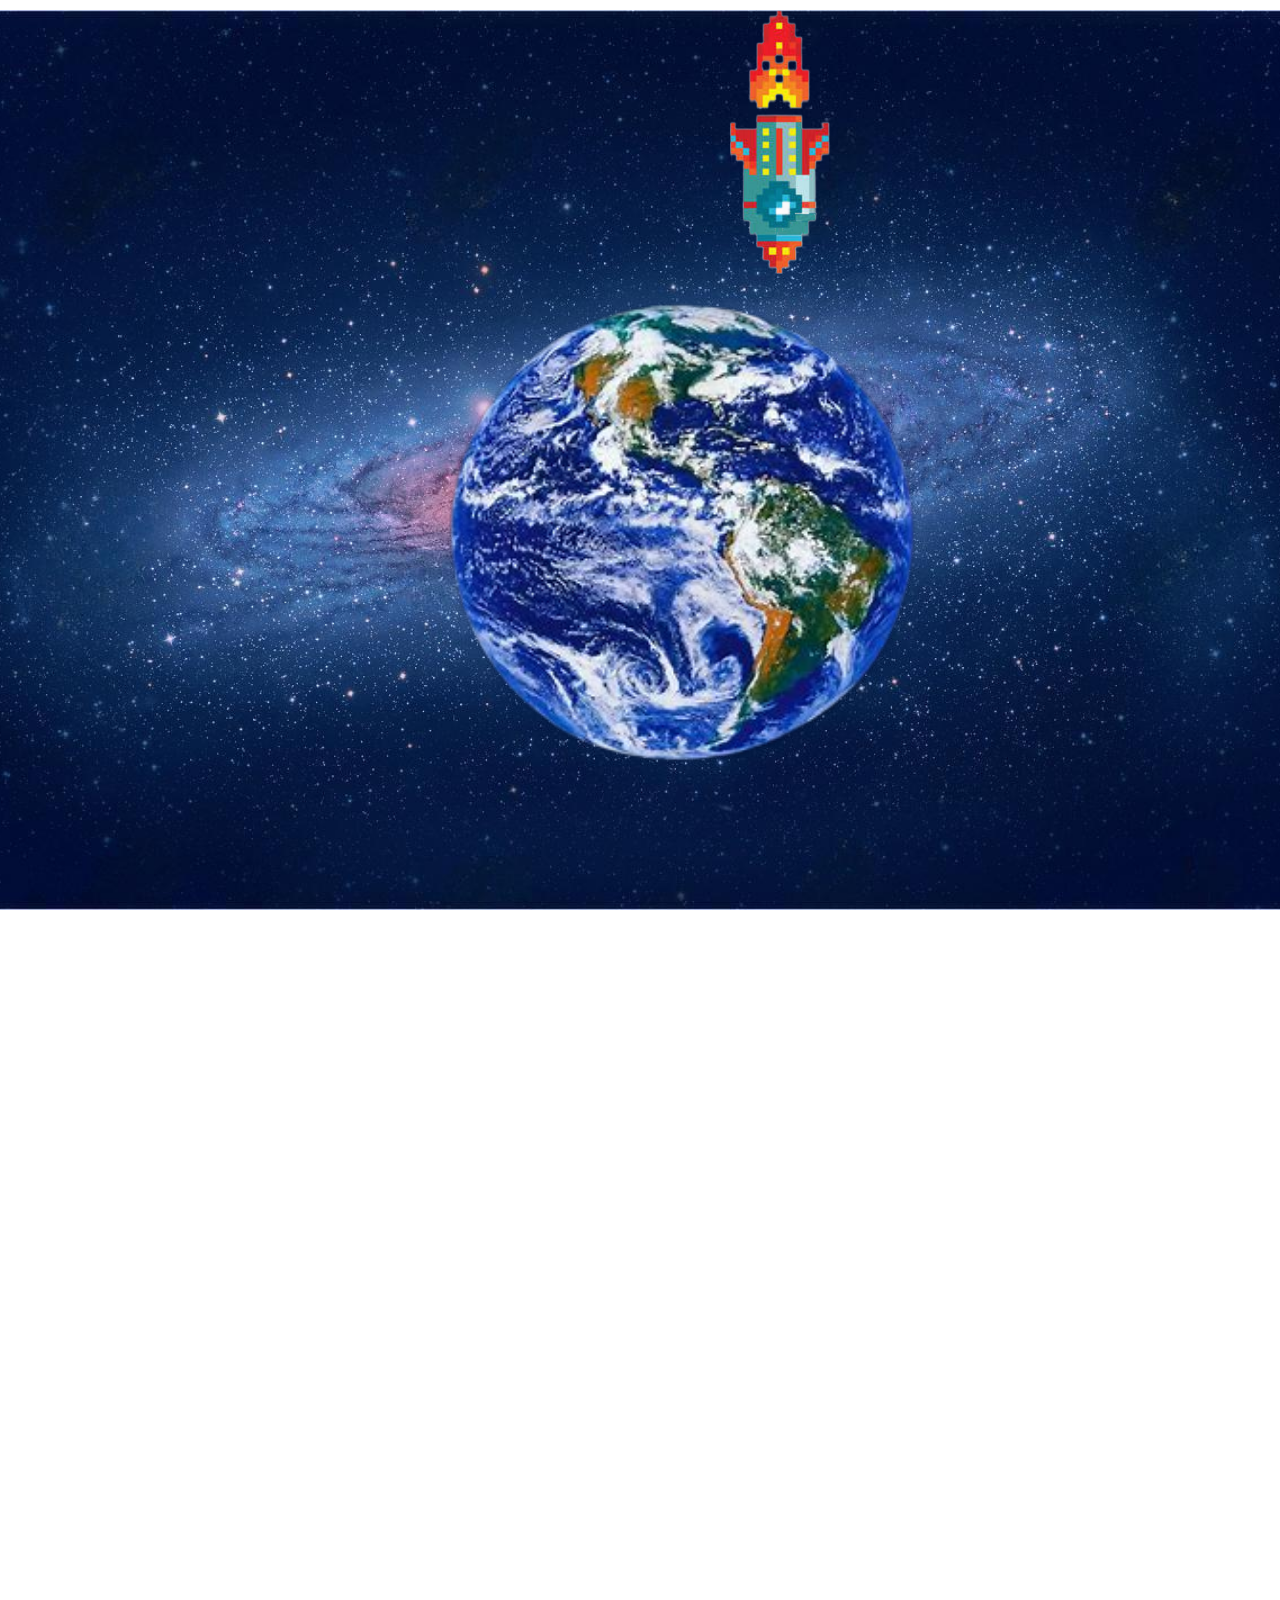
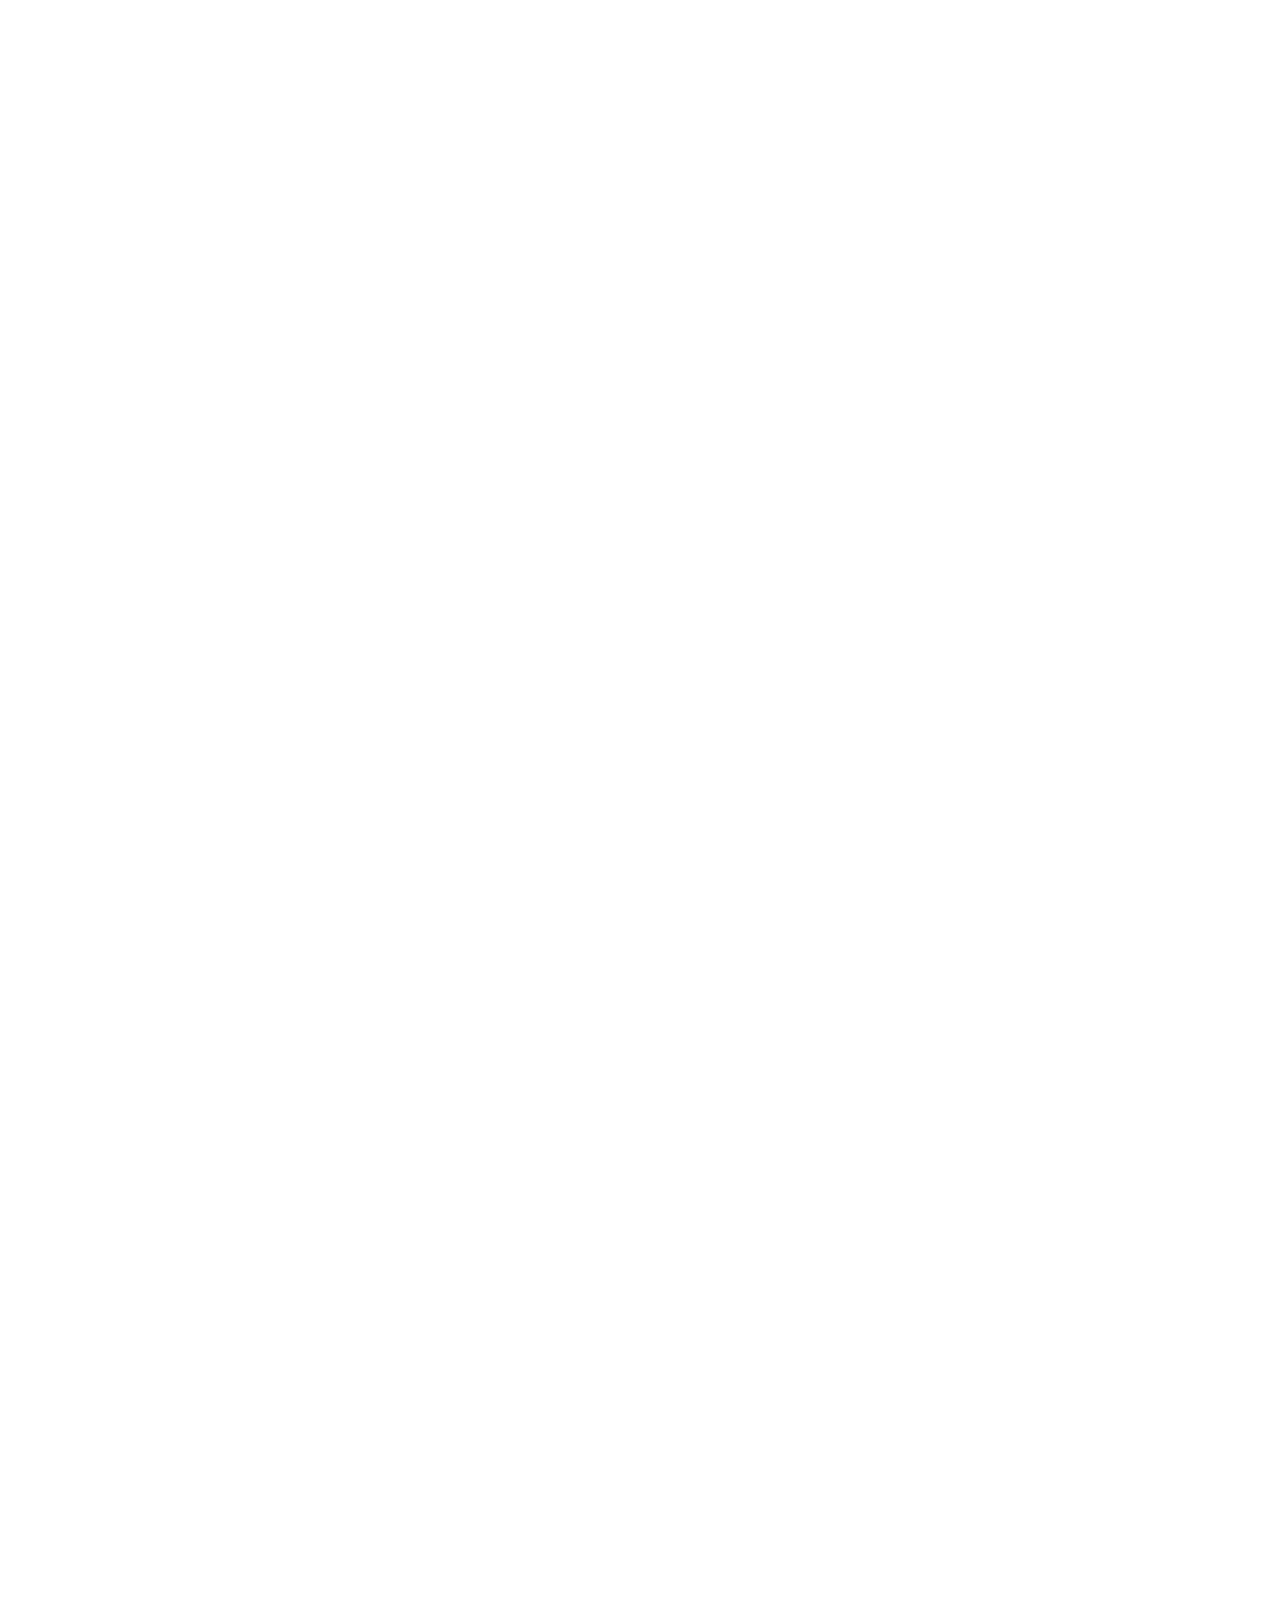
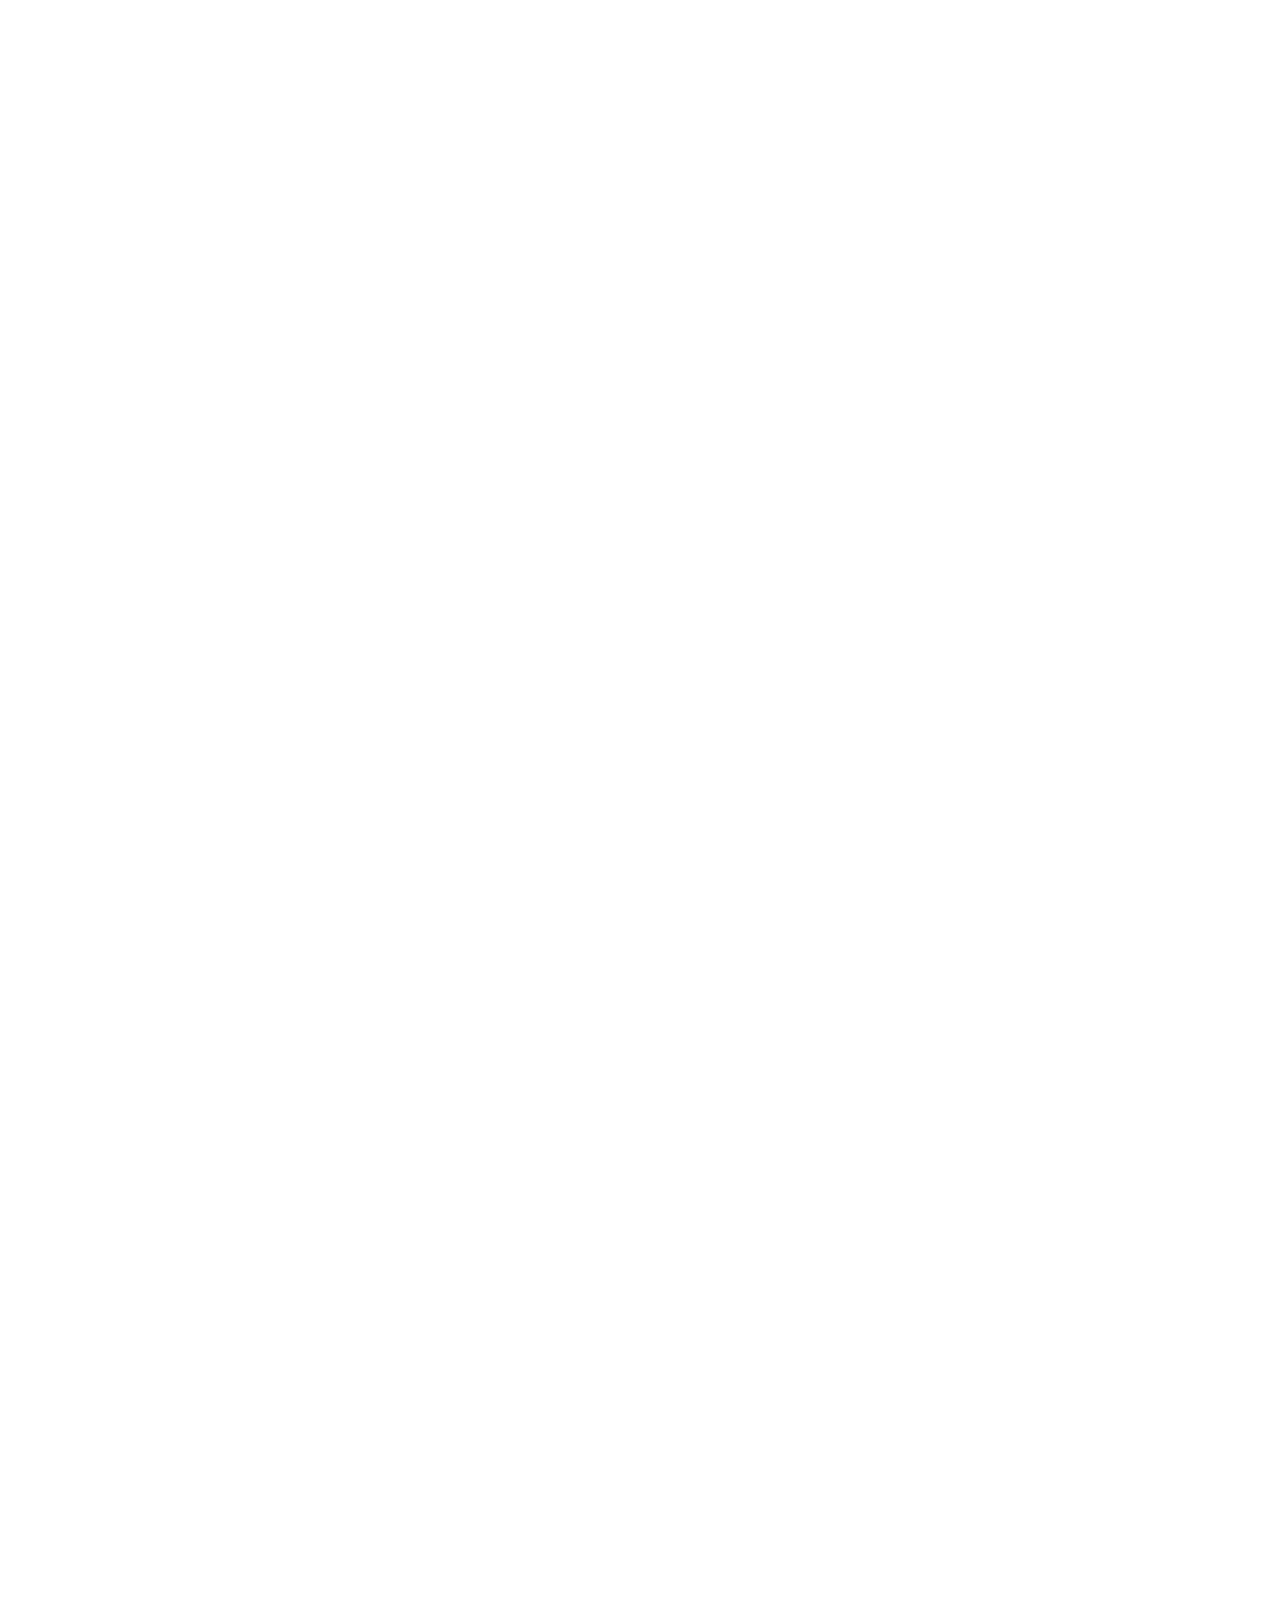
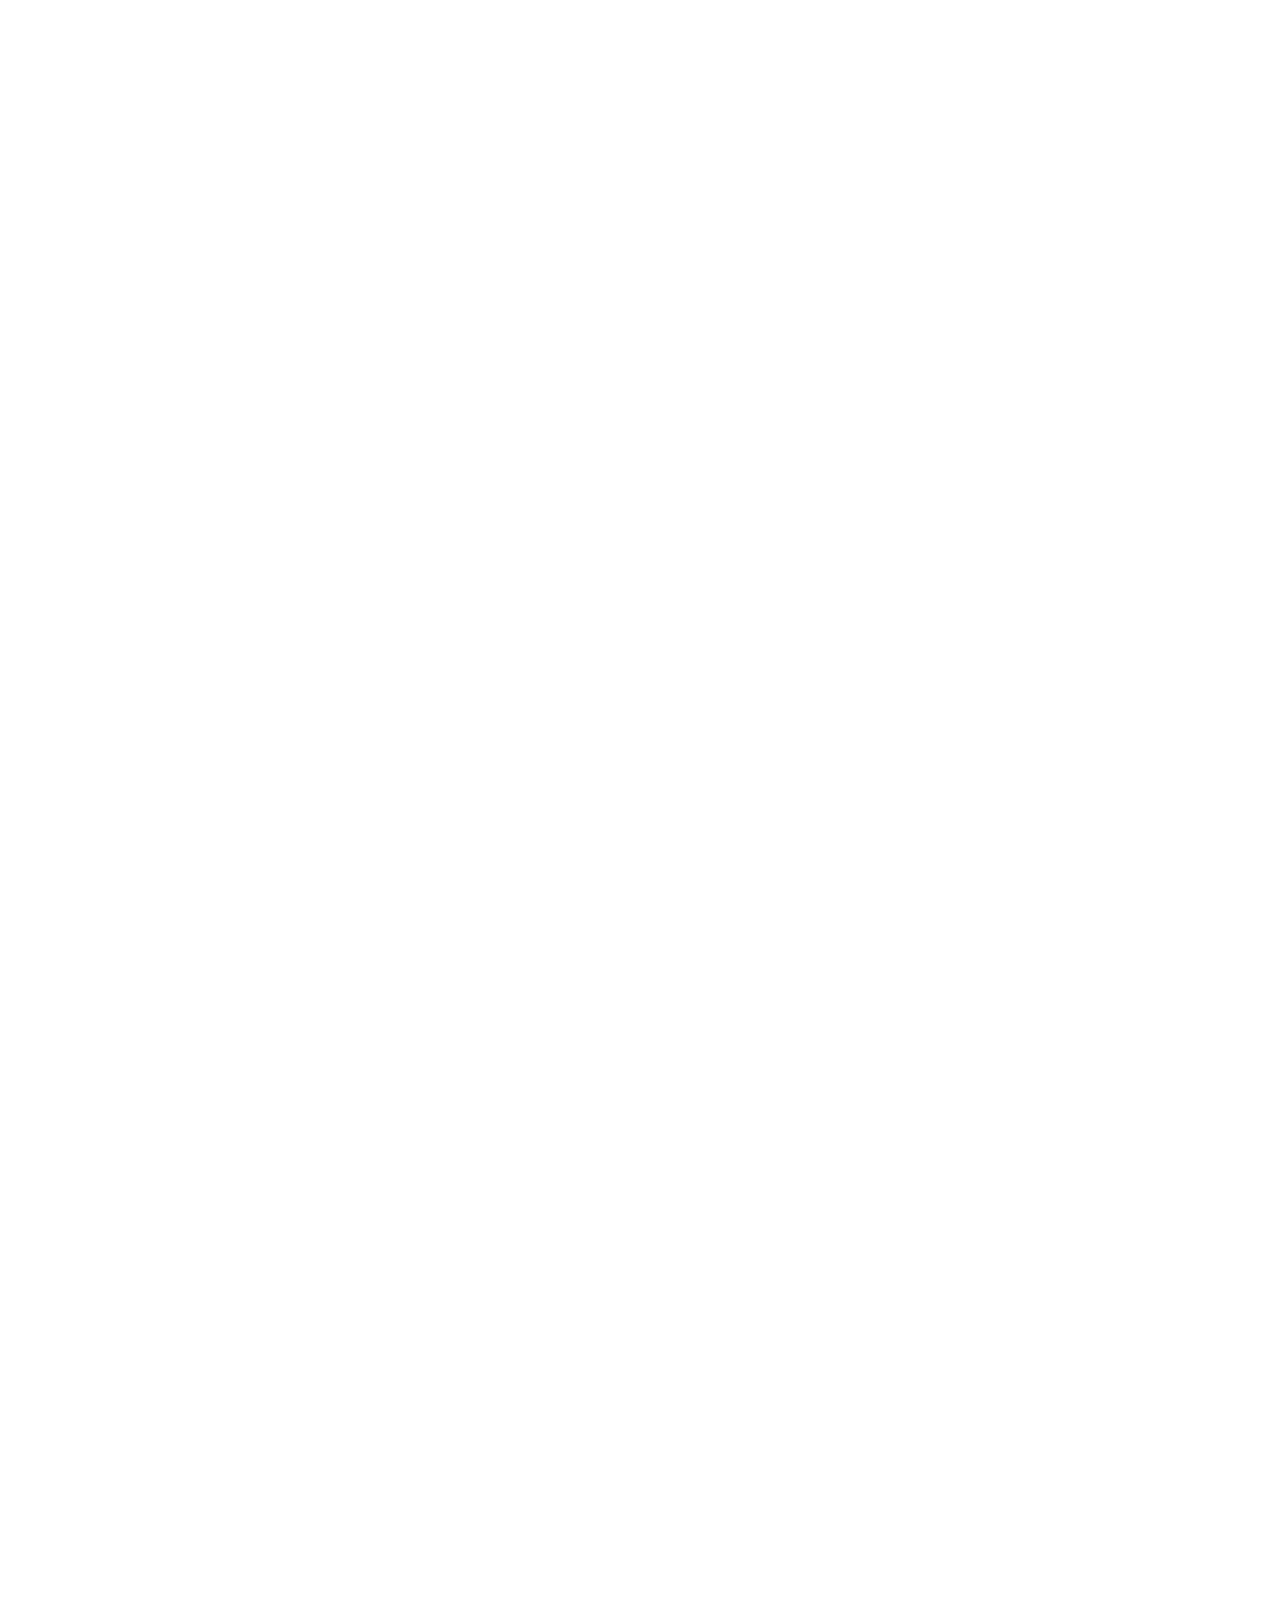
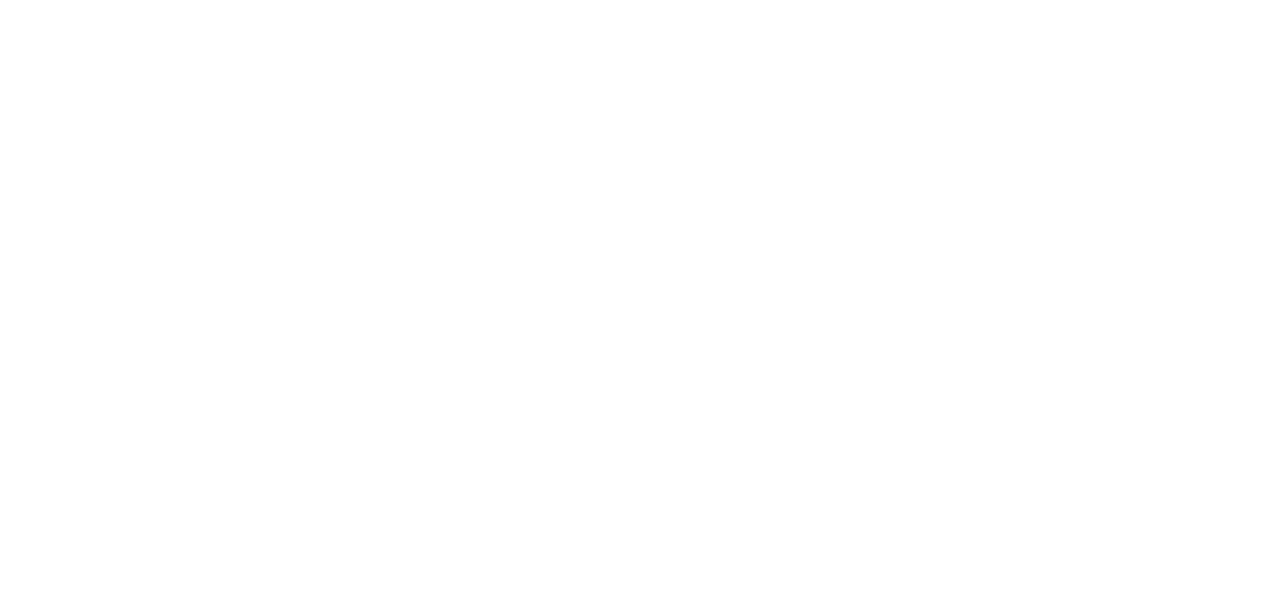
<file: MySelf.html>
<!DOCTYPE html>
<html lang="en">

<head>

    <meta charset="UTF-8">
    <meta http-equiv="X-UA-Compatible" content="IE=edge">
    <meta name="viewport" content="width=device-width, initial-scale=1.0">
    <title>个人表达</title>
    <link rel="stylesheet" href="./MySelf.css">
    <link rel="stylesheet" href="./fonts/ZCOOLKuaiLe-Regular.ttf">

     <link rel="stylesheet" href="https://cdn.jsdelivr.net/npm/aos@3.0.0-beta.6/dist/aos.css">
    <script src="https://cdn.jsdelivr.net/npm/aos@3.0.0-beta.6/dist/aos.js"></script>
    <script src="https://cdnjs.cloudflare.com/ajax/libs/jquery/3.6.0/jquery.min.js"></script>
</head>

<body>
    <p id="typed1"></p>
    <div class="pic middle-block floating-image" data-aos="fade-right " data-aos-anchor-placement="center-bottom"><img src="./earth.png"
            alt=""></div>
            <p id="typed2"></p>
    <div class="pic middle-block floating-image" data-aos="fade-right " data-aos-anchor-placement="center-bottom"><img src="./moon.png"
            alt=""></div>
            <p id="typed3"></p>
    <div class="pic middle-block floating-image" data-aos="fade-right " data-aos-anchor-placement="center-bottom"><img src="./huoxing.png"
            alt=""></div>
            <p id="typed4"></p>
    <div class="pic middle-block floating-image" data-aos="fade-right " data-aos-anchor-placement="center-bottom"><img src="./muxing.png"
            alt=""></div>
            <p id="typed5"></p>
    <div class="pic middle-block floating-image" data-aos="fade-right " data-aos-anchor-placement="center-bottom"><img src="./tuxing.png"
            alt=""></div>
            <p id="typed6"></p>
    <div class="pic middle-block floating-image" data-aos="fade-right " data-aos-anchor-placement="center-bottom"><img src="./twx.png"
            alt=""></div>
            <p id="typed7"></p>
    <div class="pic middle-block floating-image" data-aos="fade-right " data-aos-anchor-placement="center-bottom"><img src="./hwx.png"
            alt=""></div>

    <!-- <div class="pic"><div class="left-block" data-aos="fade-right " data-aos-anchor-placement="top-center"><img src="./cd.jpg" alt=""></div> </div>
      <div class="background"><img src="./xk.jpg" alt=""></div> -->
    <div class="background"><img src="./xk2.jpg" alt=""></div>
    <div id="hj"> <img class="Move" id="myImage" src="hj1.png" alt="图片">
    </div>
    <br><br><br><br><br><br><br><br><br><br><br><br><br><br><br><br><br><br><br><br><br><br><br><br><br><br><br><br><br><br><br><br><br><br><br><br><br><br><br><br><br><br><br><br><br><br><br><br><br><br><br><br><br><br><br><br><br><br><br><br><br><br>
    <div class="floating-image" data-aos="fade-right " data-aos-anchor-placement="center-bottom"><p style="text-align: center;">星辰大海</p></div>

    <script>

        AOS.init({
            duration: 800,
            easing: 'ease-in-out',
            delay: 100,
            offset: -200
        });

        let images = ["hj1.png", "hj2.png", "hj3.png"];
        let currentImageIndex = 0;

        function startAutoSwitch() {


            setInterval(() => {
                currentImageIndex = (currentImageIndex + 1) % images.length;
                document.getElementById("myImage").src = images[currentImageIndex];

            }, 190);
            setInterval(() => {
                var myImage = $("#myImage"); // 获取图片元素
                var offset = myImage.offset(); // 获取图片元素相对文档的坐标

                // 设置文档的滚动位置
                window.scrollTo({
                    top: offset.top,
                    left: offset.left,
                    behavior: "smooth"
                });
            }, 100);

        }

        // 页面加载完成后，开始自动切换

        window.onload = () => {

            startAutoSwitch();
            let image = document.getElementById("myImage");
            let x = 730;
            let y = 10;
            image.style.left = x + "px";
            image.style.top = y + "px";
            window.addEventListener("keydown", function (event) {
                switch (event.key) {
                    case "w":
                        y -= 7;
                        break;
                    case "s":
                        y += 7;
                        break;
                    case "a":
                        x -= 7;
                        break;
                    case "d":
                        x += 7;
                        break;
                }
                image.style.left = x + "px";
                image.style.top = y + "px";

                requestAnimationFrame(() => {
                    image.style.left = x + "px";
                    image.style.top = y + "px";
                });
            });
        }




    </script>
</body>

</html>
</file>
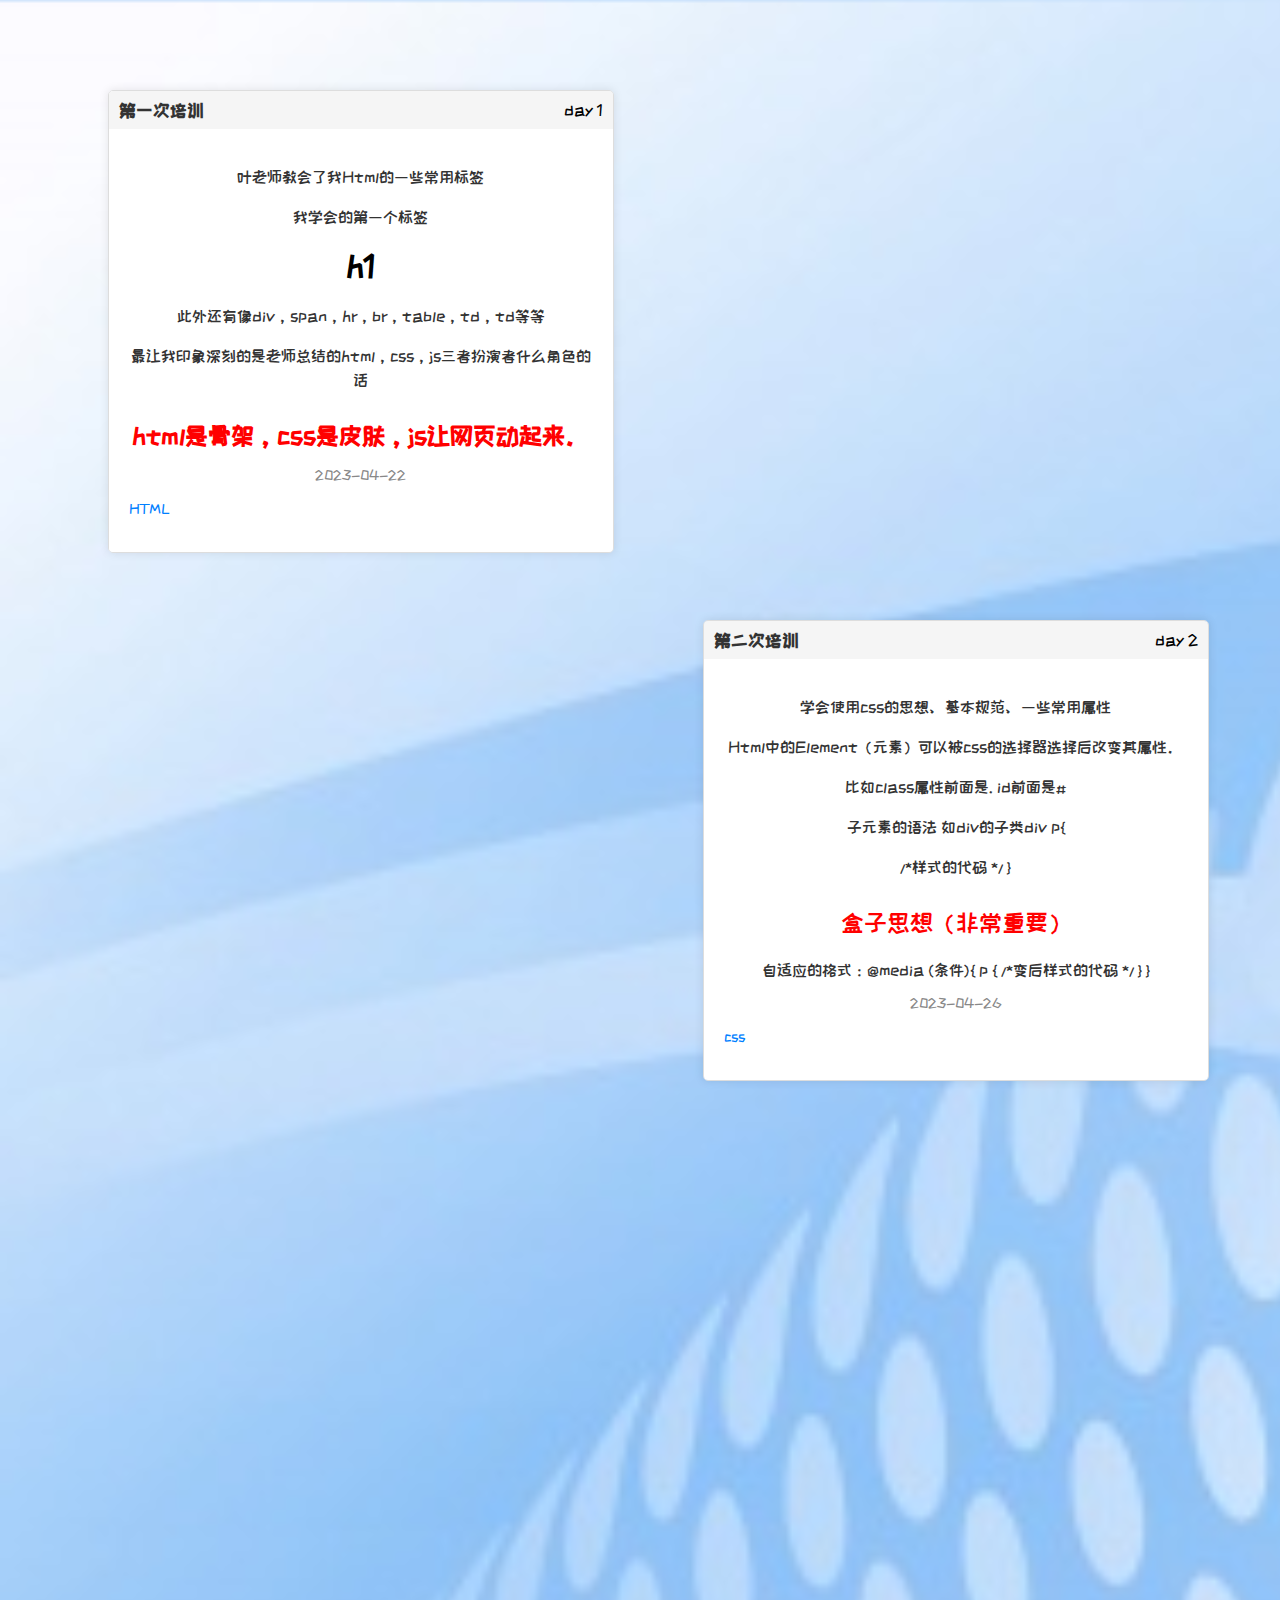
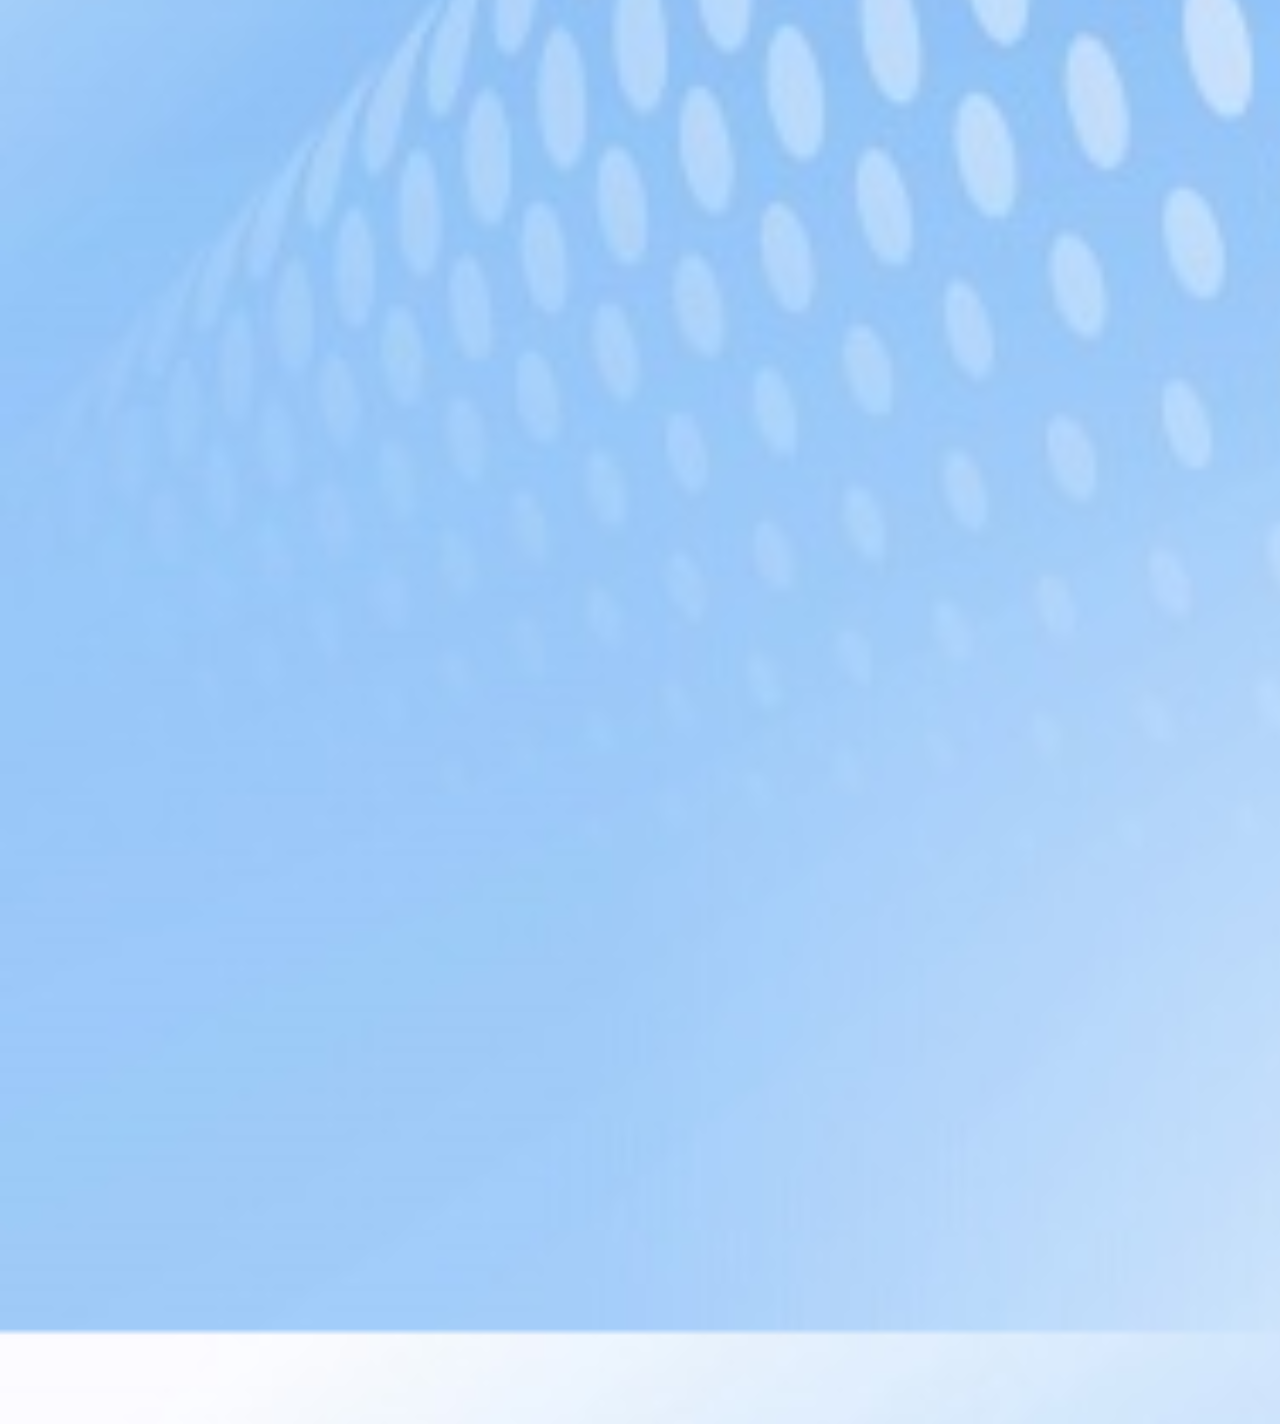
<file: StudyNote.html>
<!DOCTYPE html>
<html lang="en">

<head>
  <meta charset="UTF-8">
  <meta http-equiv="X-UA-Compatible" content="IE=edge">
  <meta name="viewport" content="width=device-width, initial-scale=1.0">
  <title>学习笔记</title>
  <link rel="stylesheet" href="./Note.css">
  <link rel="stylesheet" href="./fonts/ZCOOLKuaiLe-Regular.ttf">
  <link rel="stylesheet" href="https://cdn.jsdelivr.net/npm/aos@3.0.0-beta.6/dist/aos.css">
  <script src="https://cdn.jsdelivr.net/npm/aos@3.0.0-beta.6/dist/aos.js"></script>
  <style>
    img{
      height: 30px;
      width: auto;
    }
  </style>
</head>

<body >
  <div class="show" data-aos="fade-up">
    <div class="card">
      <div class="card-header">
        <h3 class="card-title">第一次培训</h3>
        <span>day 1</span>
      </div>
      <div class="card-body">
        <p class="card-text">叶老师教会了我Html的一些常用标签</p>
        <p class="card-text">我学会的第一个标签
        <h1>h1</h1>
        </p>
        <p class="card-text">此外还有像div，span，hr，br，table，td，td等等</p>
        <p class="card-text">最让我印象深刻的是老师总结的html，css，js三者扮演者什么角色的话</p>
        <p class="card-text important"><strong >html是骨架，css是皮肤，js让网页动起来。</strong> </p>
        <p class="card-date">2023-04-22</p>
        <ul class="card-tags">

          <li class="card-tag">HTML</li>

        </ul>
      </div>
    </div>
  </div>
  <br><br><br><br><br><br><br><br><br><br><br><br><br><br><br>
  <div  class="show right" data-aos="fade-up">
    <div class="card">
      <div class="card-header">
        <h3 class="card-title">第二次培训</h3>
        <span>day 2</span>
      </div>
      <div class="card-body">
        <p class="card-text">学会使用css的思想、基本规范、一些常用属性</p>
        <p class="card-text">Html中的Element（元素）可以被css的选择器选择后改变其属性。 </p>
        <p class="card-text">比如class属性前面是. id前面是#</p>
        <p class="card-text">子元素的语法 如div的子类div p{</p>
        <p class="card-text"> 
          /*样式的代码   */
        }</p>
        <p class="card-text important">盒子思想（非常重要）</p>
        <p class="card-text">自适应的格式：@media (条件){
          p {
          /*变后样式的代码 */
          }
        }</p>
        <p class="card-date">2023-04-26</p>
        <ul class="card-tags">

          <li class="card-tag">css</li>

        </ul>
      </div>
    </div>
  </div>
  <br><br><br><br><br><br><br><br><br><br>
  <div class="show" data-aos="fade-up">
    <div class="card">
      <div class="card-header">
        <h3 class="card-title">第三次培训</h3>
        <span>day 3</span>
      </div>
      <div class="card-body">
        <p class="card-text">通过叶老师当时的逐个拆解，对css有了更深刻的理解</p>
        <p class="card-text important">flexbox布局</p>
        <p class="card-text">item order(决定元素顺序)</p>
        <p class="card-text">flex-grow（如果有剩余空间，各子元素之间将会按照该属性的比值分配空间）</p>
        <p class="card-text">flex-shrink（空间不够的时候按比例收缩，0则不收缩）</p>
        <p class="card-text">algin-items(设置全部子元素的对其方式)</p>
        <p class="card-text">align-self（如果子元素想要有自己的对其方式，就用这个，优先级更高）</p>
        <p class="card-text">Bootstrap让网页制作变得更加方便</p>

        <p class="card-date">2023-04-26</p>
        <ul class="card-tags">

          <li class="card-tag">css,Bootstrap</li>

        </ul>
      </div>
    </div>
  </div>

  <br><br><br><br><br><br><br><br><br><br>
  
  <div class="show right" data-aos="fade-up">
    <div class="card">
      <div class="card-header">
        <h3 class="card-title">第四次培训</h3>
        <span>day 2</span>
      </div>
      <div class="card-body">
        <p class="card-text">正式接触javaScript</p>
        
        <p class="card-text">Bom对象：浏览器本身就提供的功能  Dom对象：可获取其中节点并改变</p>
        <p class="card-text">选择器： $(.class 或者 #id 或者 标签名) 选择器是可以混用的</p>
        <p class="card-text">attr()和prop()的区别：</p> 
				<p class="card-text">1. 如果是固有属性，attr()和prop()方法均可操作</p> 	
				<p class="card-text">2. 如果是自定义属性，attr()可操作，prop()不可操作</p>	
				<p class="card-text">3. 如果是返回值是boolean类型的属性</p>	
				<p class="card-text">若设置了属性，attr()返回具体的值，prop()返回true；</p>		
				<p class="card-text">若未设置属性，attr()返回undefined，prop()返回false；</p>	
        <p class="card-text important">对事件的理解很重要，发生的任何事情都可以成为事件</p>
        <p class="card-text important " style="color:rgb(30, 30, 209) ;">将自己的网页上传到公网</p>
        <p class="card-date">2023-04-26</p>
        <ul class="card-tags">
          <li class="card-tag">js，Pages.GitHub</li>

        </ul>
      </div>
    </div>
  </div>

  <br><br><br><br><br><br><br><br><br><br><br><br><br><br><br><br><br><br>
  <div  class="show" data-aos="fade-up">
    <div class="card">
      <div class="card-header">
        <h3 class="card-title">第五次培训</h3>
        <span>day 5</span>
      </div>
      <div class="card-body">
        <p class="card-text">更高级的css动画：animation</p>
        <p class="card-text important">格式@keyframes 动画名字{/*动画代码*/}</p>
        <p class="card-text">动画代码可以是from{}to{}也可以是0%{}25%{}50%{}100%{}这种格式。 </p>
        <p class="card-text">ajax:前端与后端数据交互的桥梁。</p>
        <p class="card-text">目前大多数公司使用的是json格式的数据文件</p>
        <p class="card-text">scss,sass让css编辑更快捷方便</p>
        <p class="card-text">更多前端的开源资源AOS,Ant Design</p>

        <p class="card-date">2023-04-26</p>
        <ul class="card-tags">

          <li class="card-tag">css,ajax,其他资源</li>
          
          
        </ul>
      </div>
    </div>
  </div>
  <br><br><br><br><br><br><br><br><br><br><br><br><br><br><br><br><br><br><br><br><br>
  <div  style="margin-left: 70%;" class="show" data-aos="fade-up">
    <a href="./MySelf.html"><img src="./hj1.png" alt="">前往下一站</a>
  </div>
  
  <!-- HTML代码 -->

  <script>
    window.onload = function(){
      window.scrollTo({
        top:-20,
        behavior:"smooth"
      });
    };

    AOS.init({
      duration: 800,
      easing: 'ease-in-out',
      delay: 100
    });
  </script>
</body>

</html>
</file>
<file: MySelf.css>
body {
    overflow-y: auto;
    /* 添加纵向滚动条 */

}

/* 为整个滚动条添加样式 */
::-webkit-scrollbar {
    width: 10px;
    /* 宽度 */
    height: 10px;
    /* 高度 */
}

/* 为轨道添加样式 */
::-webkit-scrollbar-track {
    background-color: #f5f5f5;
    /* 轨道背景色 */
}

/* 为滑块添加样式 */
::-webkit-scrollbar-thumb {
    background-color: #999;
    /* 滑块颜色 */
    border-radius: 5px;
    /* 圆角 */
}
.floating-image {
    
    animation: float 3s ease-in-out infinite;
    
    width: 240px;
    height: 270px;
   
}

@keyframes float {

    
    0% {
        transform: translatey(0px);
    }

    50% {
        transform: translatey(-20px);
    }

    100% {
        transform: translatey(0px);
    }
}
/* 当被鼠标hover时滑块的样式 */
::-webkit-scrollbar-thumb:hover {
    background-color: #555;
    /* 滑块hover时的颜色 */
}

.background {
    position: fixed;
    /* 固定定位 */
    top: 0;
    left: 0;
    width: 100%;
    height: 100%;
    z-index: -1;
    /* 将其放置在内容下面，避免覆盖内容 */
}

.background img {
    width: 100%;
    height: 100%;
    object-fit: cover;
    /* 让图片铺满容器 */
}

img+.bj {
    position: absolute;
    width: 100%;
    height: 100%;


}

p{
    color: #f5f5f5;
    font-size: 50px;
    text-align: center;
    margin-left: 45%;
    text-shadow: 0 0 10px #000;
}

.pic {
    display: flex;
    width: 100%;
    height: 100%;
}

span{
    color: #f5f5f5;
    font-size: large;
}

.pic  img{
    border-radius: 14px;
    height: 500px;
    width: auto;
}

img {
    max-width: 100%;
    height: auto;
    
}

#imageWrapper {
    position: relative;
}

#myImage {
    position: absolute;
    transition: left 0.2s linear, top 0.2s linear;
}


.left-block {
    float: left;
    margin-left: 10%;

    
}

.right-block {
    
    
   

}

.middle-block {
    float: middle;
   margin-left: 32%;
   margin-top: 20%;
    width: 40%;
    height: 40%;


    padding: 20px;
}
</file>
<file: Note.css>
.show{
    
   
    height: 200px;
    width: 40%;
    text-align: center;
    margin-left: 100px;
    margin-top: 90px;
}

body{
    background-image: url(./JPG.jpg);
    background-size: cover;
    font-family: 'ZCOOLKuaiLe', sans-serif;
}

@font-face {
  font-family: 'ZCOOLKuaiLe';
  src: url('./fonts/ZCOOLKuaiLe-Regular.ttf');
  font-weight: normal;
  font-style: normal;
}

.card {
    border: 1px solid #ddd;
    border-radius: 5px;
    box-shadow: 0 0 10px rgba(0, 0, 0, 0.1);
    margin-bottom: 20px;
    overflow: hidden;
  }
  
  .card-header {
    display: flex;
    align-items: center;
    justify-content: space-between;
    padding: 10px;
    background-color: #f5f5f5;
  }
  
  .card-title {
    margin: 0;
    font-size: 18px;
    color: #333;
  }
  
  .card-title:hover {
    color: #0080ff;
  }
  
  .card-header img {
    max-height: 50px;
    margin-left: 10px;
  }
  
  .card-body {
    padding: 20px;
    background-color: #fff;
  }
  
  .card-text {
    margin-bottom: 10px;
    font-size: 16px;
    line-height: 1.5;
    color: #333;
  }
  
  .right{
    margin-left: 55%;
    
  }

  .important{
    color: red;
    font-size : 25px;
  }

  .card-date {
    margin-bottom: 10px;
    font-size: 14px;
    color: #888;
  }
  
  .card-tags {
    margin-top: 20px;
    padding: 0;
    list-style: none;
    display: flex;
  }
  
  .card-tag {
    margin-right: 10px;
    font-size: 14px;
    color: #0080ff;
    cursor: pointer;
    transition: color 0.2s ease-out;
  }
  
  .card-tag:hover {
    color: #ff8000;
  }
</file>
